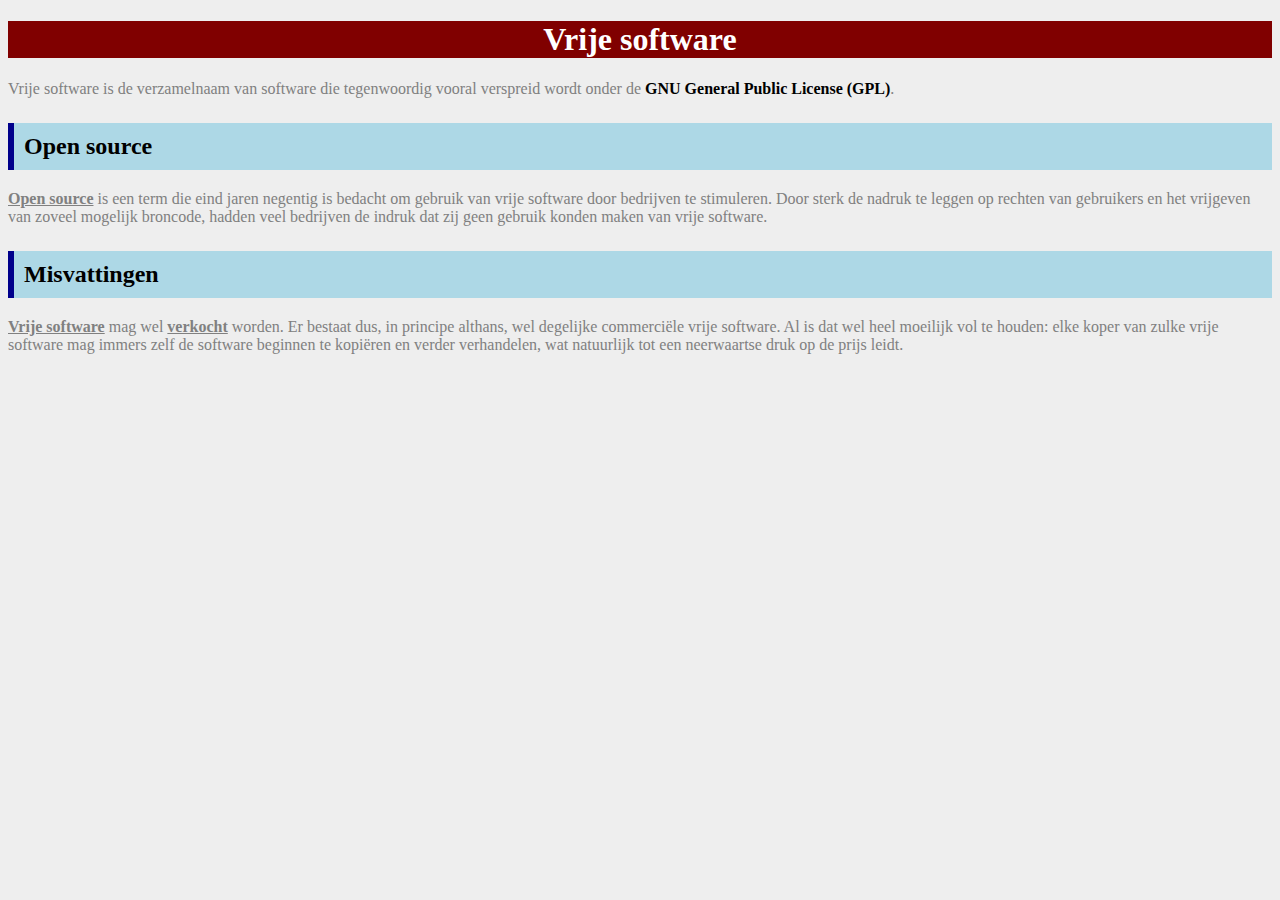
<file: les_02_css/index.html>
<!DOCTYPE html>
<html lang="nl">
<head>
    <title>Les 02 - Oef 01</title>
    <meta http-equiv="Content-Type" content="text/html; charset=utf-8" />
    <meta name="author" content="Docent" />
    <link href="style.css" rel="stylesheet" type="text/css">
</head>

<body>
    <h1>Vrije software</h1>
    <p>Vrije software is de verzamelnaam van software die tegenwoordig vooral verspreid wordt onder de <strong id="extra">GNU
            General Public License (GPL)</strong>.</p>
    <h2>Open source</h2>
    <p><a class="lijntje">Open source</a> is een term die eind jaren negentig is bedacht om gebruik van vrije software door bedrijven te
        stimuleren. Door sterk de nadruk te leggen op rechten van gebruikers en het vrijgeven van zoveel mogelijk
        broncode, hadden veel bedrijven de
        indruk dat zij geen gebruik konden maken van vrije software.</p>
    <h2>Misvattingen</h2>
    <p> <a class="lijntje">Vrije software</a> mag wel <a class="lijntje">verkocht</a> worden. Er bestaat dus, in principe althans, wel degelijke commerciële vrije
        software. Al is dat wel heel moeilijk vol te houden: elke koper van zulke vrije software mag immers zelf de
        software beginnen te kopiëren
        en verder verhandelen, wat natuurlijk tot een neerwaartse druk op de prijs leidt.
    </p>
</body>

</html>
</file>
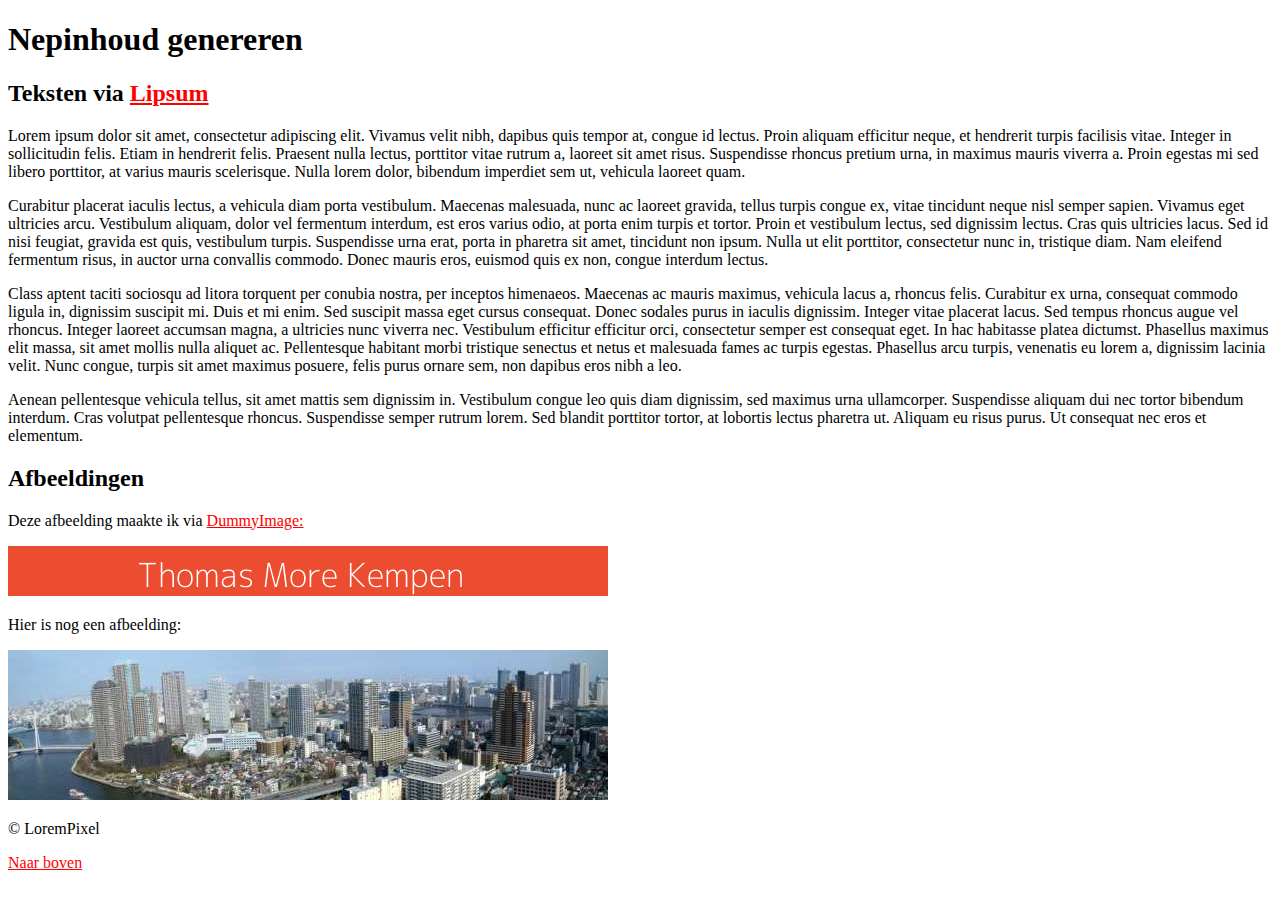
<file: les_02_css/oefening 2/index.html>
<!DOCTYPE html>
<html lang="nl">

<head>
    <title>Les 02 - Oef 02</title>
    <meta http-equiv="Content-Type" content="text/html; charset=utf-8" />
    <meta name="author" content="Docent" />
    <link rel="stylesheet" href="style.css"/>
</head>

<body>
    <a id="top"></a>
    <h1>Nepinhoud genereren</h1>
    <h2>Teksten via <a href="http://www.lipsum.com/">Lipsum</a></h2>
    <p>Lorem ipsum dolor sit amet, consectetur adipiscing elit. Vivamus velit nibh, dapibus quis tempor at, congue id
        lectus. Proin aliquam efficitur neque, et hendrerit turpis facilisis vitae. Integer in sollicitudin felis. Etiam
        in hendrerit felis. Praesent
        nulla lectus, porttitor vitae rutrum a, laoreet sit amet risus. Suspendisse rhoncus pretium urna, in maximus
        mauris viverra a. Proin egestas mi sed libero porttitor, at varius mauris scelerisque. Nulla lorem dolor,
        bibendum imperdiet sem ut, vehicula
        laoreet quam.
    </p>
    <p>Curabitur placerat iaculis lectus, a vehicula diam porta vestibulum. Maecenas malesuada, nunc ac laoreet gravida,
        tellus turpis congue ex, vitae tincidunt neque nisl semper sapien. Vivamus eget ultricies arcu. Vestibulum
        aliquam, dolor vel fermentum
        interdum, est eros varius odio, at porta enim turpis et tortor. Proin et vestibulum lectus, sed dignissim
        lectus. Cras quis ultricies lacus. Sed id nisi feugiat, gravida est quis, vestibulum turpis. Suspendisse urna
        erat, porta in pharetra sit
        amet, tincidunt non ipsum. Nulla ut elit porttitor, consectetur nunc in, tristique diam. Nam eleifend fermentum
        risus, in auctor urna convallis commodo. Donec mauris eros, euismod quis ex non, congue interdum lectus.
    </p>
    <p>Class aptent taciti sociosqu ad litora torquent per conubia nostra, per inceptos himenaeos. Maecenas ac mauris
        maximus, vehicula lacus a, rhoncus felis. Curabitur ex urna, consequat commodo ligula in, dignissim suscipit mi.
        Duis et mi enim. Sed suscipit
        massa eget cursus consequat. Donec sodales purus in iaculis dignissim. Integer vitae placerat lacus. Sed tempus
        rhoncus augue vel rhoncus. Integer laoreet accumsan magna, a ultricies nunc viverra nec. Vestibulum efficitur
        efficitur orci, consectetur
        semper est consequat eget. In hac habitasse platea dictumst. Phasellus maximus elit massa, sit amet mollis nulla
        aliquet ac. Pellentesque habitant morbi tristique senectus et netus et malesuada fames ac turpis egestas.
        Phasellus arcu turpis, venenatis
        eu lorem a, dignissim lacinia velit. Nunc congue, turpis sit amet maximus posuere, felis purus ornare sem, non
        dapibus eros nibh a leo.
    </p>
    <p>
        Aenean pellentesque vehicula tellus, sit amet mattis sem dignissim in. Vestibulum congue leo quis diam
        dignissim, sed maximus urna ullamcorper. Suspendisse aliquam dui nec tortor bibendum interdum. Cras volutpat
        pellentesque rhoncus. Suspendisse semper
        rutrum lorem. Sed blandit porttitor tortor, at lobortis lectus pharetra ut. Aliquam eu risus purus. Ut consequat
        nec eros et elementum.
    </p>
    <h2>Afbeeldingen</h2>
    <p>Deze afbeelding maakte ik via <a href="http://dummyimage.com/#demo">DummyImage:</a></p>
    <p><img src="afbeeldingen/TMK.png" alt="logo TM" /></p>
    <p>Hier is nog een afbeelding:</p>
    <p>
        <a href="http://lorempixel.com/"><img src="afbeeldingen/city.jpg" alt="city" /></a>
    </p>
    <p>&copy; LoremPixel</p>
    <p><a href="#top">Naar boven</a></p>
</body>

</html>
</file>
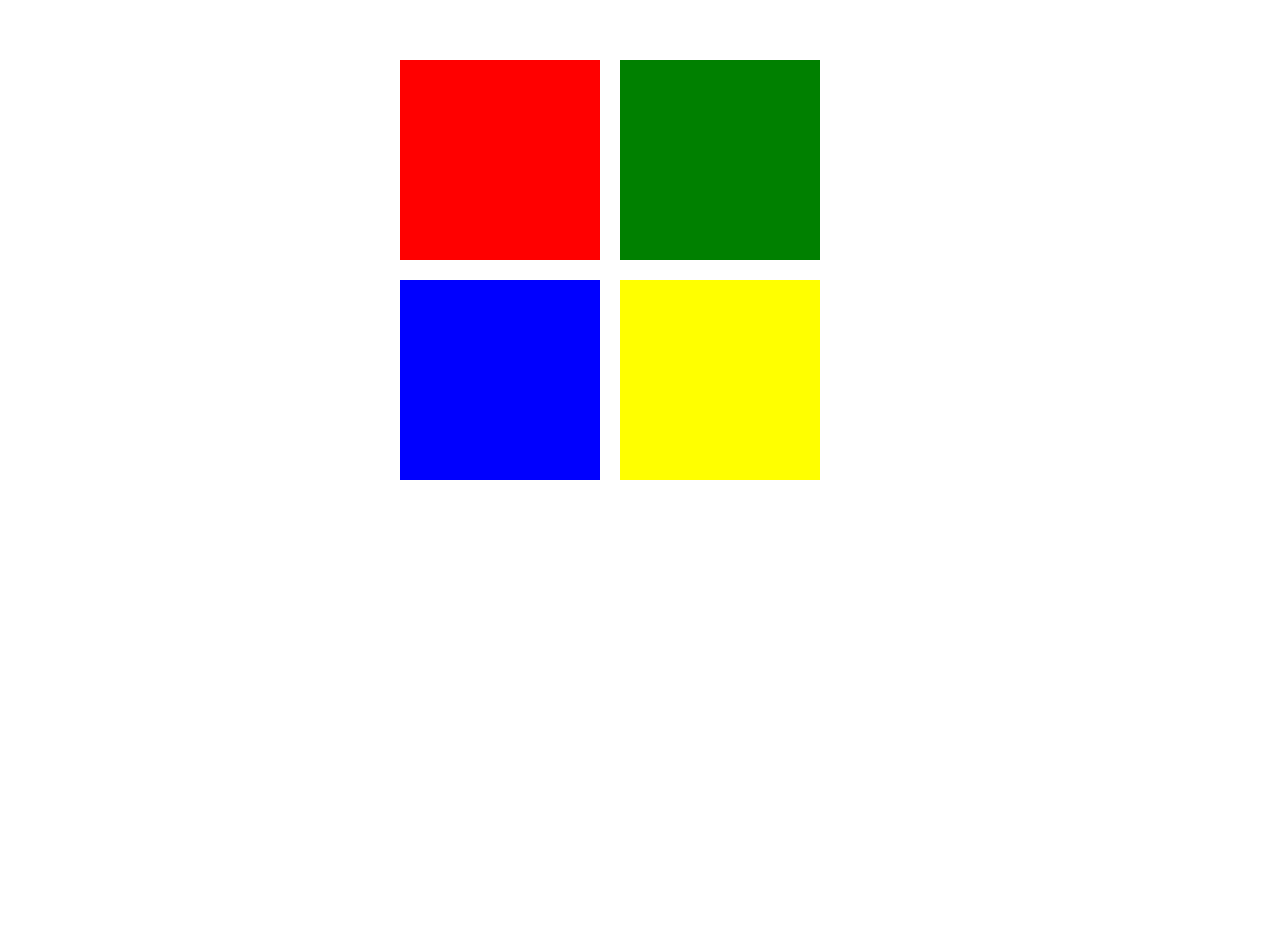
<file: les_02_css/oefening 3/index.html>
<!DOCTYPE html>
<html lang="nl">

<head>
    <title>Les 02 - Oef 03</title>
    <meta http-equiv="Content-Type" content="text/html; charset=utf-8" />
    <meta name="author" content="Docent" />
    <link rel="stylesheet" href="style.css">
</head>

<body>

    <div class="container">
        <div class="box red"></div>
         <div class="box green"></div>
        <div class="box blue"></div>
        <div class="box yellow"></div>
    </div>
</body>

</html>
</file>
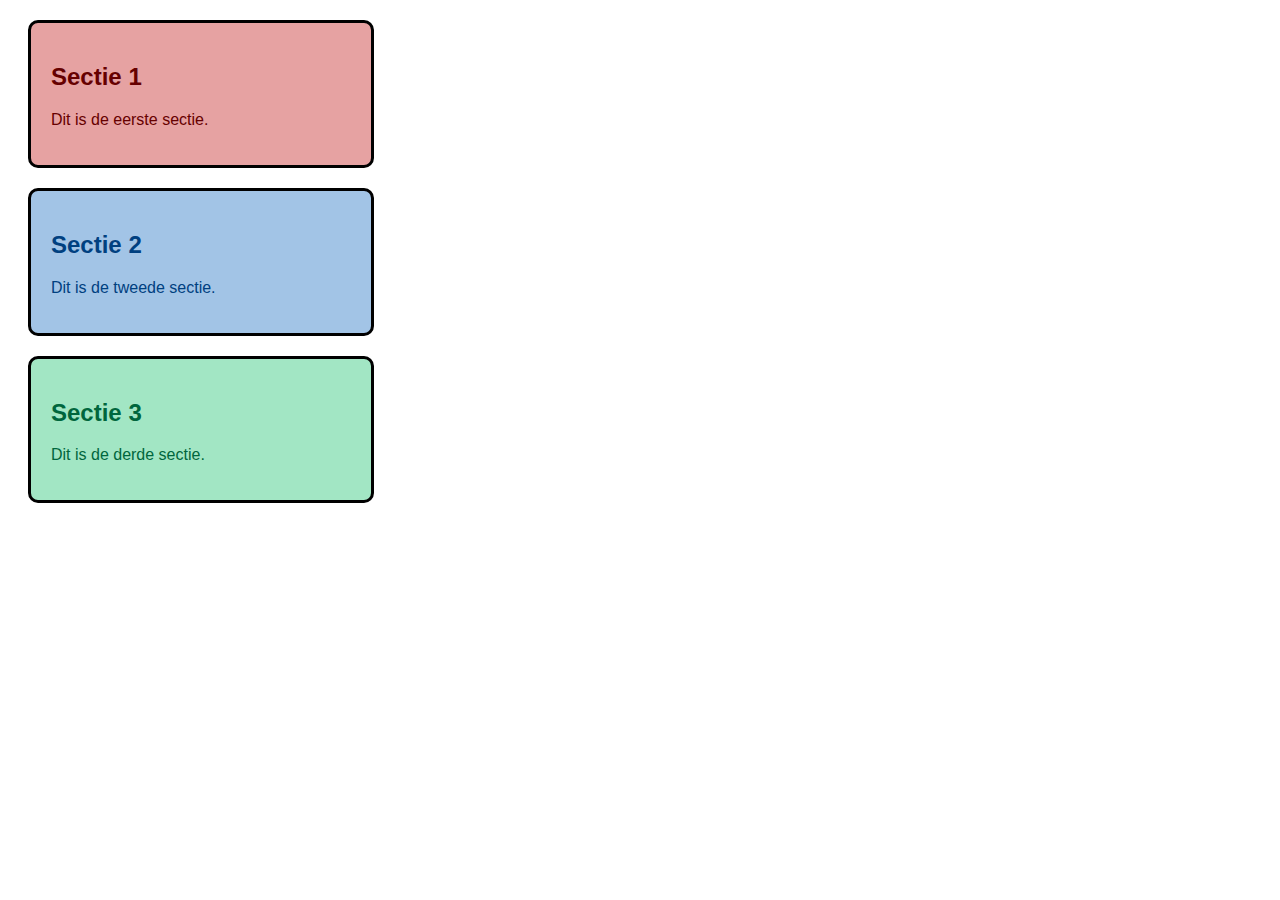
<file: les_02_css/oefening 4/index.html>
<!DOCTYPE html>
<html lang="nl">

<head>
    <title>Les 02 - Oef 04</title>
    <meta http-equiv="Content-Type" content="text/html; charset=utf-8" />
    <meta name="author" content="Docent" />
    <link rel="stylesheet" href="style.css"/>
</head>

<body>
    <div class="section een">
        <h2>Sectie 1</h2>
        <p>Dit is de eerste sectie.</p>
    </div>

    <div class="section twee">
        <h2>Sectie 2</h2>
        <p>Dit is de tweede sectie.</p>
    </div>

    <div class="section drie">
        <h2>Sectie 3</h2>
        <p>Dit is de derde sectie.</p>
    </div>
</body>

</html>
</file>
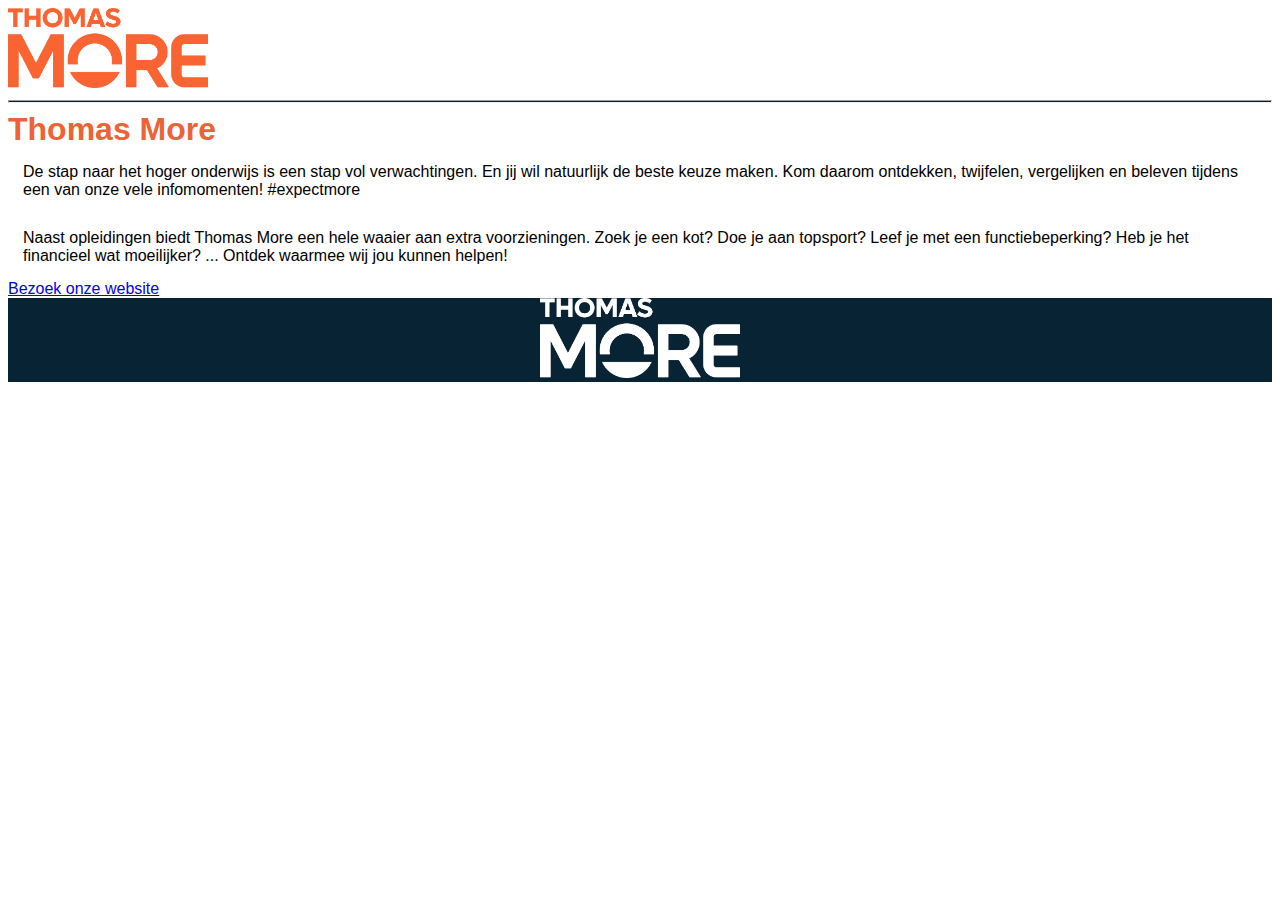
<file: les_03_text_images_lists/oefening 1/index.html>
<!DOCTYPE html>
<html lang="nl">

<head>
    <meta charset="UTF-8" />
    <meta http-equiv="X-UA-Compatible" content="IE=edge" />
    <meta name="viewport" content="width=device-width, initial-scale=1.0" />
    <title>Les 03 - Oef 01</title>
    <link rel="stylesheet" href="style.css"/>
</head>

<Naast>
    <img src="img/thomas-more-logo_oranje_WEB.png" alt="dit is alt" title="thomasmore" class="afbeelding-breedte"/>
    <hr></hr>
    <!-- Titel -->
   <h1>Thomas More</h1>

    <!-- Tekst -->
    <p>De stap naar het hoger onderwijs is een stap vol verwachtingen. En jij wil natuurlijk de beste keuze maken. Kom
    daarom ontdekken, twijfelen, vergelijken en beleven tijdens een van onze vele infomomenten! #expectmore</p>
    
    <p>Naast opleidingen biedt Thomas More een hele waaier aan extra voorzieningen. 
        Zoek je een kot? Doe je aan topsport? Leef je met een functiebeperking? 
        Heb je het financieel wat moeilijker? ... 
        Ontdek waarmee wij jou kunnen helpen!</p>

    <!-- Link -->
    <a href="https://www.thomasmore.be/" target="_blank"> Bezoek onze website</a>

    <!-- Afbeelding -->
    <div class="container">

       <img class="afbeelding-breedte" src="img/thomas-more-logo_wit_WEB.png">


    </div>
    

</body>

</html>
</file>
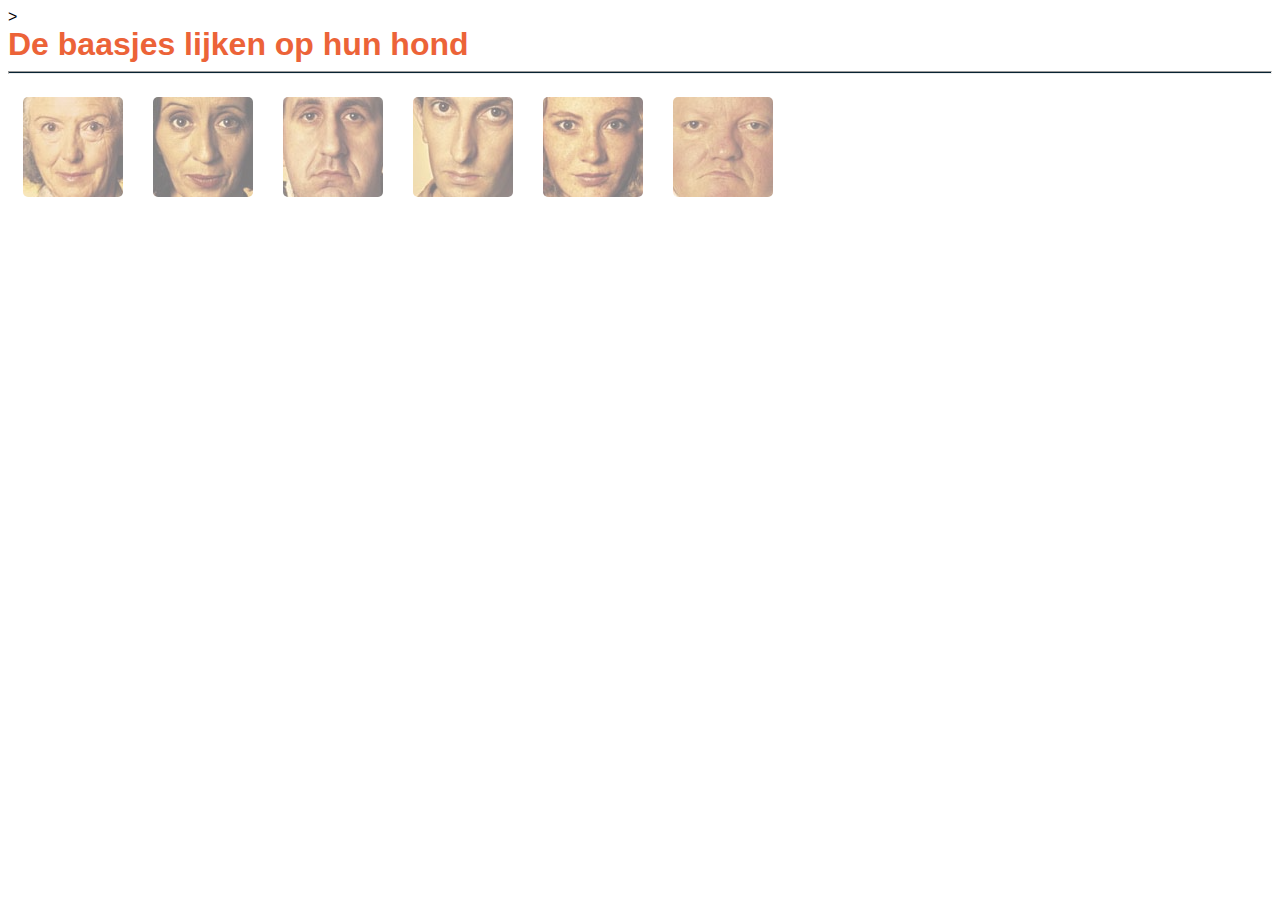
<file: les_03_text_images_lists/oefening 2/index.html>
<!DOCTYPE html>
<html lang="en">
<head>
    <meta charset="UTF-8">
    <meta name="viewport" content="width=device-width, initial-scale=1.0">
    <title>Document</title>
    <link rel="stylesheet" href="style.css"/>>
</head>
    <h1>De baasjes lijken op hun hond</h1>
    
    <hr></hr>

    <a href="eigenaar1.html">
        <img src="img/klein/1.jpg"/>
    </a>
    <a href="eigenaar2.html">
        <img src="img/klein/2.jpg"/>
    </a>
    <a href="eigenaar3.html">
        <img src="img/klein/3.jpg"/>
    </a>
    <a href="eigenaar4.html">
        <img src="img/klein/4.jpg"/>
    </a>
    <a href="eigenaar5.html">
        <img src="img/klein/5.jpg"/>
    </a>
    <a href="eigenaar6.html">
        <img src="img/klein/6.jpg"/>
    </a>

</body>
</html>
</file>
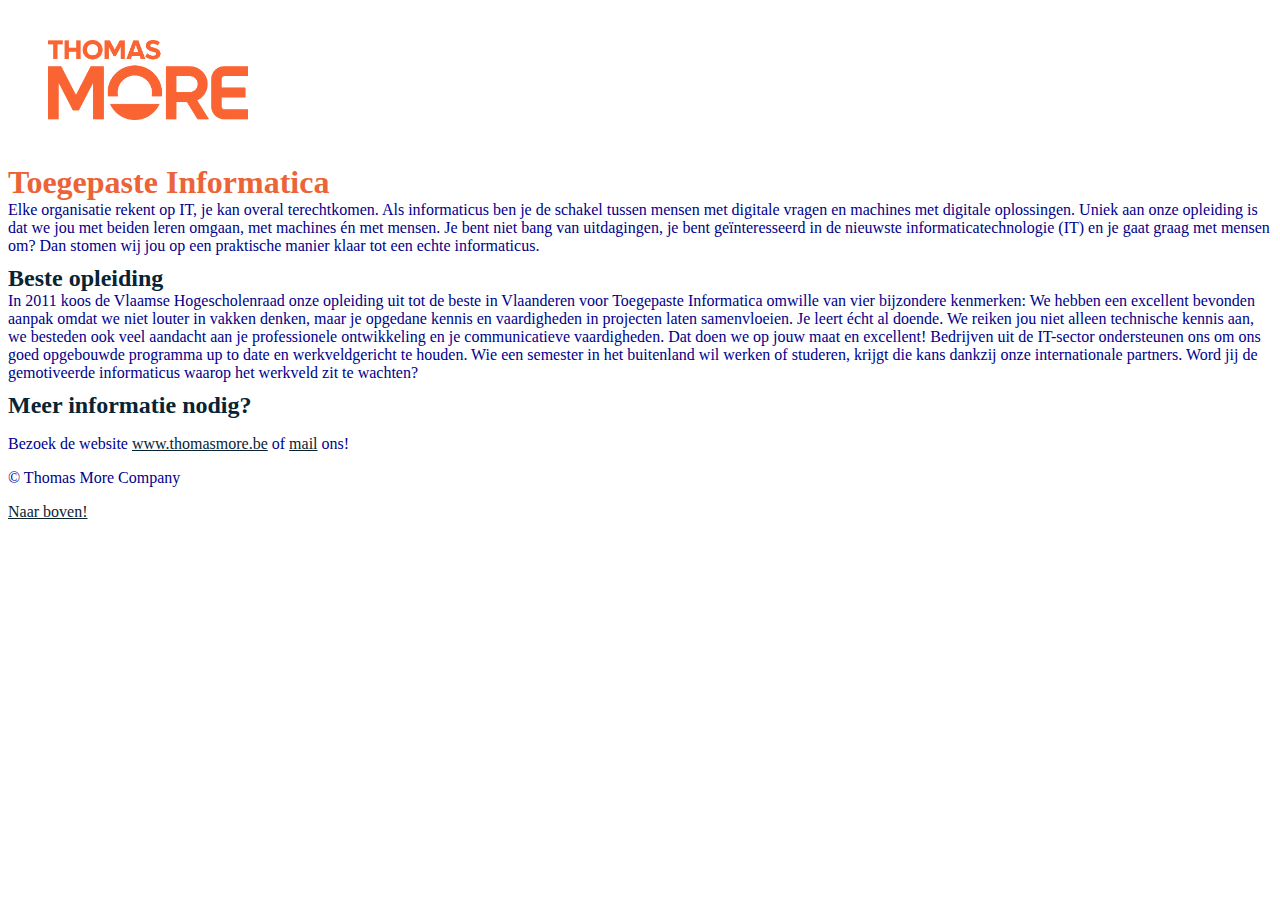
<file: les_03_text_images_lists/oefening 3/index.html>
<!DOCTYPE html>
<html lang="nl">

<head>
    <meta charset="UTF-8" />
    <meta http-equiv="X-UA-Compatible" content="IE=edge" />
    <meta name="viewport" content="width=device-width, initial-scale=1.0" />
    <title>Les 02 - Oef 03</title>
    <link rel="stylesheet" href="style.css"/>
</head>

<body>
    <!-- Titel -->
    <div class="afbeelding">
        <img src="img/thomas-more-logo_oranje_WEB.png" class="afbeelding-breedte" alt="dit is een alt" title="logo thomasmore">
    </div>
    
    <h1>Toegepaste Informatica</h1>

    <!-- Tekst -->
    Elke organisatie rekent op IT, je kan overal terechtkomen. Als informaticus ben je de schakel tussen mensen met
    digitale vragen en machines met digitale oplossingen. Uniek aan onze opleiding is dat we jou met beiden leren
    omgaan, met machines én met mensen.
    Je bent niet bang van uitdagingen, je bent geïnteresseerd in de nieuwste informaticatechnologie (IT) en je gaat
    graag met mensen om? Dan stomen wij jou op een praktische manier klaar tot een echte informaticus.

    <!-- Titel -->
    <h2>Beste opleiding</h2>

    <!-- Tekst -->
    In 2011 koos de Vlaamse Hogescholenraad onze opleiding uit tot de beste in Vlaanderen voor Toegepaste Informatica
    omwille van vier bijzondere kenmerken: We hebben een excellent bevonden aanpak omdat we niet louter in vakken
    denken, maar je opgedane kennis
    en vaardigheden in projecten laten samenvloeien. Je leert écht al doende. We reiken jou niet alleen technische
    kennis aan, we besteden ook veel aandacht aan je professionele ontwikkeling en je communicatieve vaardigheden. Dat
    doen we op jouw maat
    en excellent! Bedrijven uit de IT-sector ondersteunen ons om ons goed opgebouwde programma up to date en
    werkveldgericht te houden. Wie een semester in het buitenland wil werken of studeren, krijgt die kans dankzij onze
    internationale partners. Word
    jij de gemotiveerde informaticus waarop het werkveld zit te wachten?

    <!-- Titel -->
    <h2>Meer informatie nodig?</h2>

    <!-- Tekst -->

    <!-- Link -->
    <p>Bezoek de website <a href="http://www.thomasmore.be">www.thomasmore.be</a> of <a href="mailto:info@thomasmore.be">mail</a> ons!</p>
    <!-- Copywright -->
    <p>&copy; Thomas More Company</p>
    <a href="index.html">Naar boven!</a>

</body>

</html>
</file>
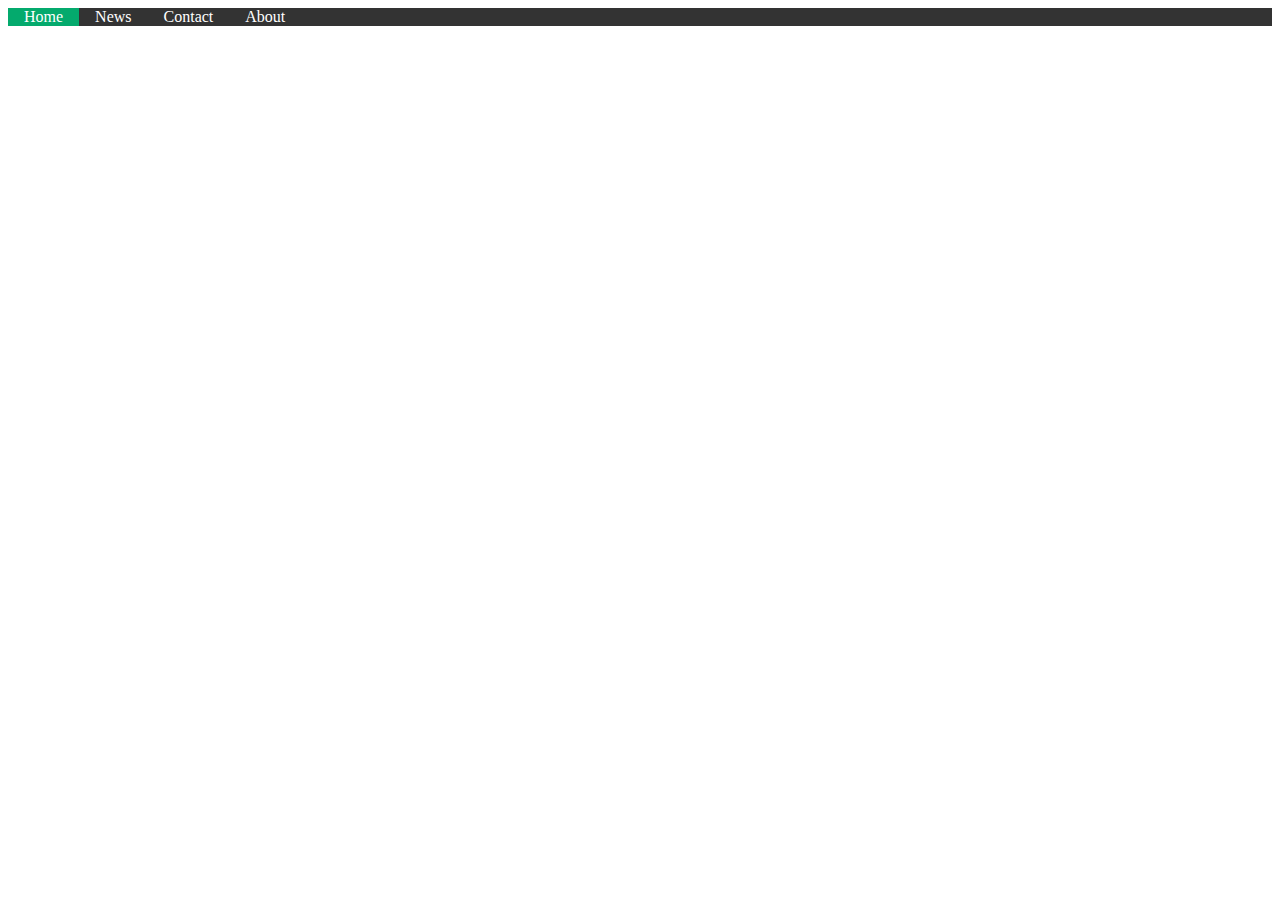
<file: les_03_text_images_lists/oefening 4/index.html>
<!DOCTYPE html>
<html lang="en">
<head>
    <meta charset="UTF-8">
    <meta name="viewport" content="width=device-width, initial-scale=1.0">
    <title>Document</title>
    <link rel="stylesheet" href="style.css"/>
</head>
<body>
   <ul>
    <li><a class="active" href="#home">Home</a></li>
    <li><a href="#news">News</a></li>
    <li><a href="#contact">Contact</a></li>
    <li><a href="#about">About</a></li>
   </ul>

</body>
</html>
</file>
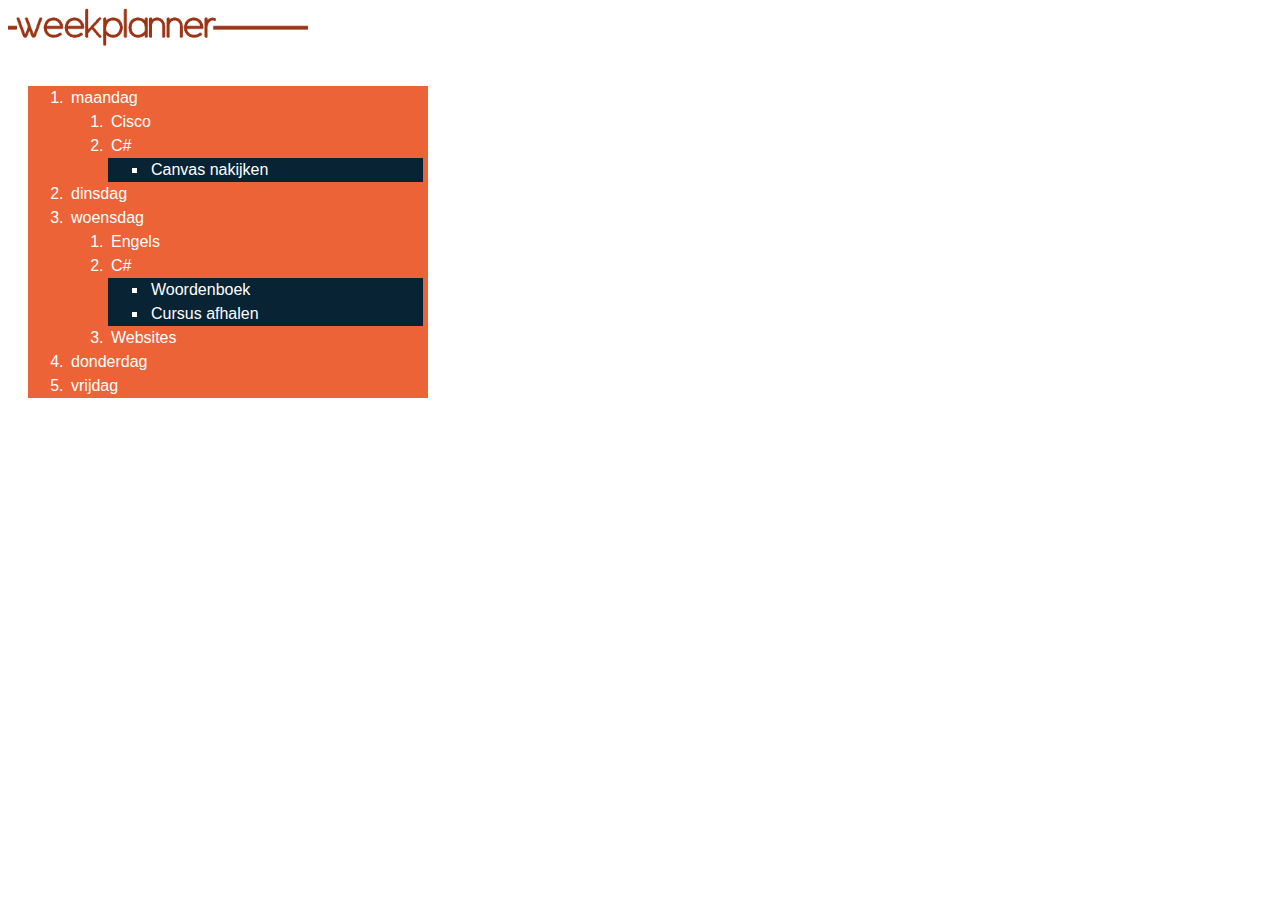
<file: les_03_text_images_lists/oefening 5/index.html>
<!DOCTYPE html>
<html lang="en">
<head>
    <meta charset="UTF-8">
    <meta name="viewport" content="width=device-width, initial-scale=1.0">
    <title>Document</title>
    <link rel="stylesheet" href="style.css"/>
</head>
<body>
    <img src="img/weekplanner.gif" alt="weekplanner afbeelding" title="weekplanner" class="afbeelding"/>

    <div class="container">
    <ol>
        <li>maandag</li>
        <ol>
            <li>Cisco</li>
            <li>C#</li>
            <ul>
                <li>Canvas nakijken</li>
            </ul>
        </ol>
        <li>dinsdag</li>
        <li>woensdag</li>
        <ol>
            <li>Engels</li>
            <li>C#</li>
            <ul>
                <li>Woordenboek</li>
                <li>Cursus afhalen</li>
            </ul>
            <li>Websites</li>
        </ol>
        <li>donderdag</li>
        <li>vrijdag</li>
        
    </ol>
</div>
</body>
</html>
</file>
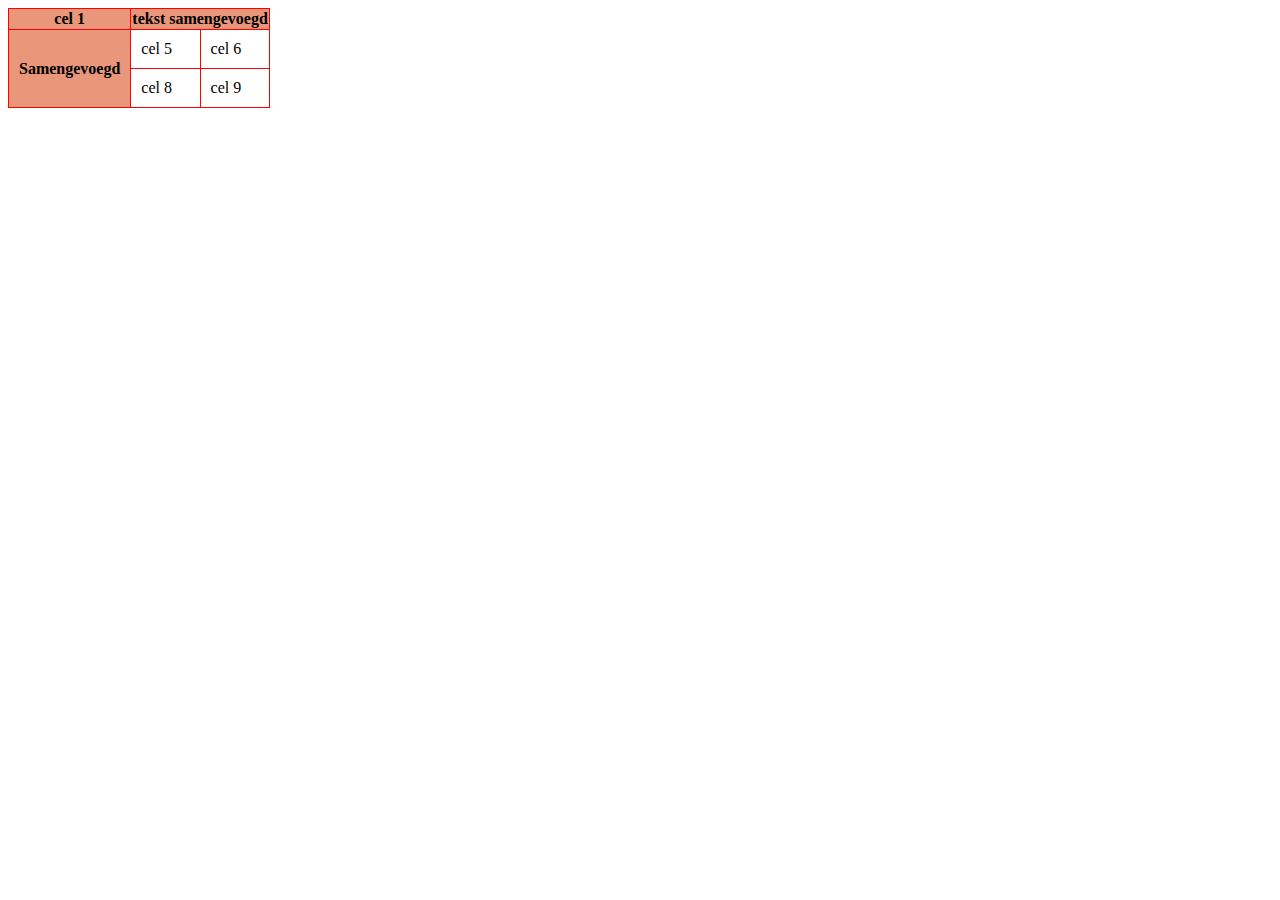
<file: les_04_tables/oefening 0/index.html>
<!DOCTYPE html>
<html lang="en">
<head>
    <meta charset="UTF-8">
    <meta name="viewport" content="width=device-width, initial-scale=1.0">
    <title>Document</title>

    <link rel="stylesheet" href="style.css"/>
</head>
<body>
    <table>

        <tr>
            <th>cel 1</th>
            <th colspan="2">tekst samengevoegd</th>
        </tr>

        <tr>

            <td class="kleur" rowspan="2">Samengevoegd </td>
            <td>cel 5</td>
            <td>cel 6</td>
        </tr>

        <tr>
            <td>cel 8</td>
            <td>cel 9</td>
        </tr>


    </table>
</body>
</html>
</file>
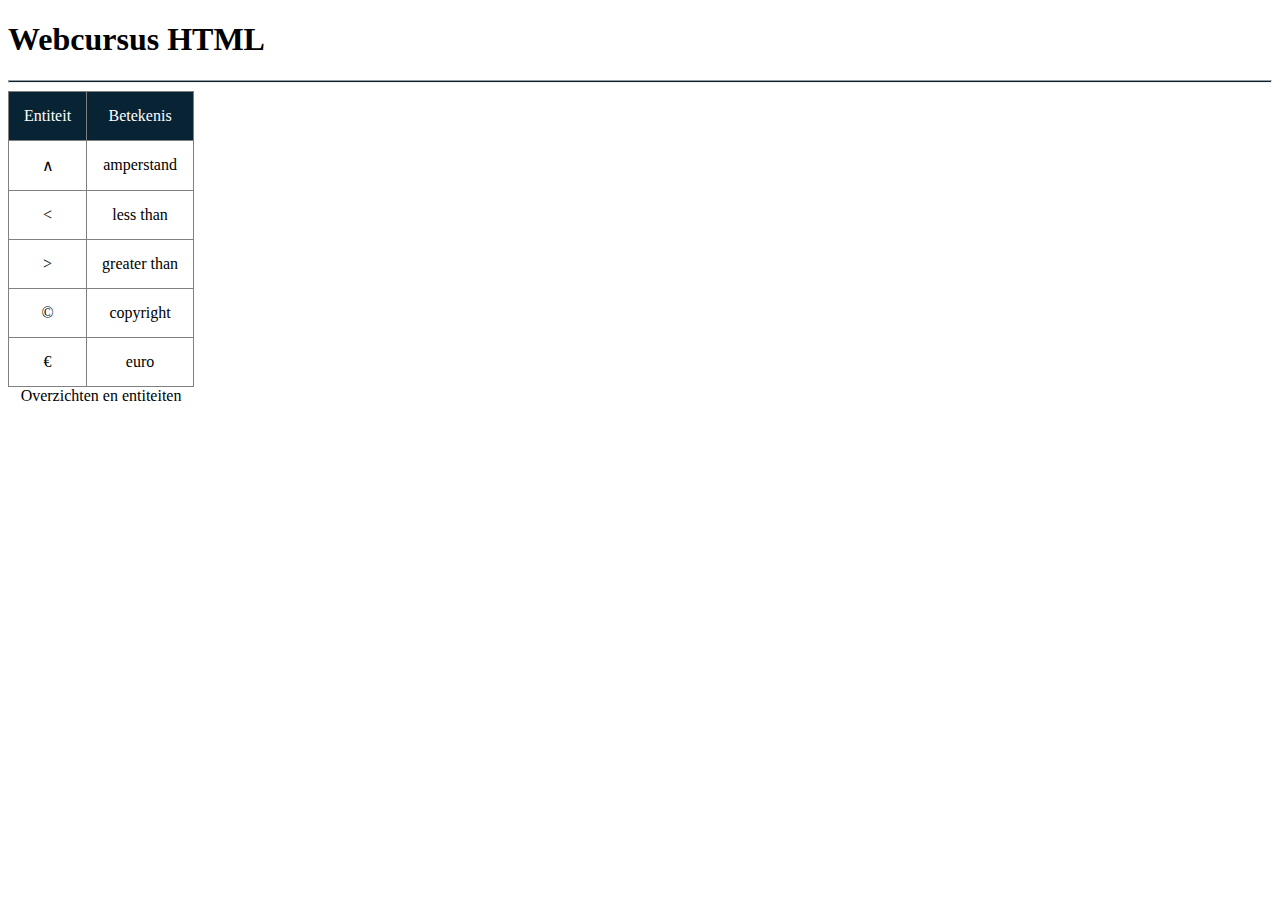
<file: les_04_tables/oefening 1/index.html>
<!DOCTYPE html>
<html lang="en">
<head>
    <meta charset="UTF-8">
    <meta name="viewport" content="width=device-width, initial-scale=1.0">
    <title>Document</title>
    <link rel="stylesheet" href="style.css"/>
</head>
<body>
    <h1>
        Webcursus HTML
    </h1>
    <hr>

    <table>
        <caption>Overzichten en entiteiten</caption>
        <tr>
            <td class="background">
                Entiteit
            </td>
           
            <td class="background">
                Betekenis
            </td>
        </tr>


        <tr>
            <td>
                &and;
            </td>
           
            <td>
                amperstand
            </td>
        </tr>
        

        <tr>
            <td>
                &lt;
            </td>
           
            <td>
                less than
            </td>
        </tr>

        <tr>
            <td>
                &gt;
            </td>
           
            <td>
                greater than
            </td>
        </tr>

        <tr>
            <td>
                &copy;
            </td>
           
            <td>
                copyright
            </td>
        </tr>

        <tr>
            <td>
                &euro;
            </td>
           
            <td>
                euro
            </td>
        </tr>
    </table>
</body>
</html>
</file>
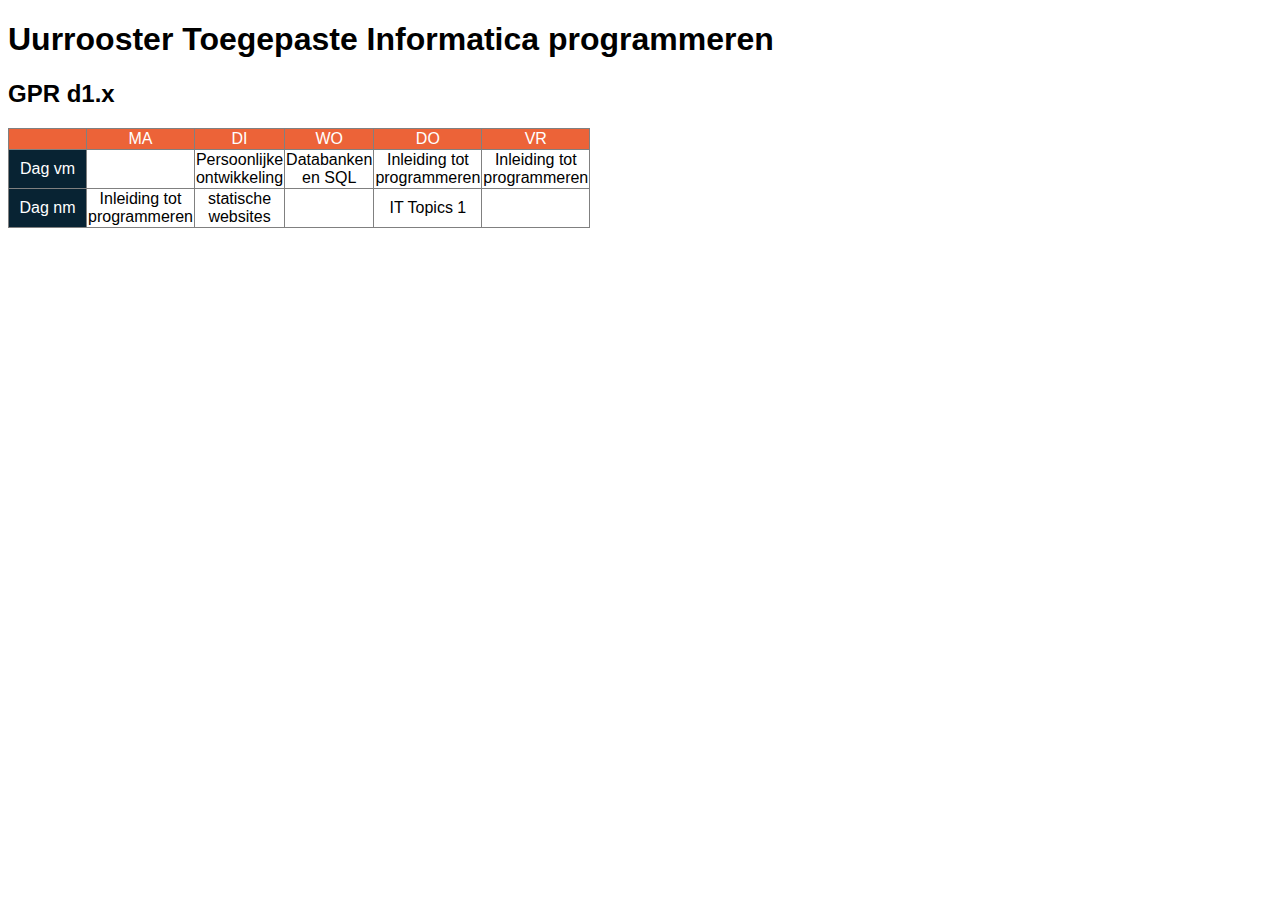
<file: les_04_tables/oefening 2/index.html>
<!DOCTYPE html>
<html lang="en">
<head>
    <meta charset="UTF-8">
    <meta name="viewport" content="width=device-width, initial-scale=1.0">
    <title>Document</title>
    <link rel="stylesheet" href="style.css"/>
</head>
<body>
    <h1>
        Uurrooster Toegepaste Informatica programmeren
    </h1>

    <h2>GPR d1.x</h2>

    <table>
        <tr>
            <td class="eerstekolom"></td>
            <td class="eerstekolom">MA</td>
            <td class="eerstekolom">DI</td>
            <td class="eerstekolom">WO</td>
            <td class="eerstekolom">DO</td>
            <td class="eerstekolom">VR</td>
        
        </tr>

        <tr>
            <td class="blauweachtergrond">Dag vm</td>
            <td></td>
            <td>Persoonlijke ontwikkeling</td>
            <td>Databanken en SQL</td>
            <td>Inleiding tot programmeren</td>
            <td>Inleiding tot programmeren</td>
        </tr>

        <tr>
            <td class="blauweachtergrond">Dag nm</td>
            <td>Inleiding tot programmeren</td>
            <td>statische websites</td>
            <td></td>
            <td>IT Topics 1</td>
            <td></td>
        </tr>
    </table>
</body>
</html>
</file>
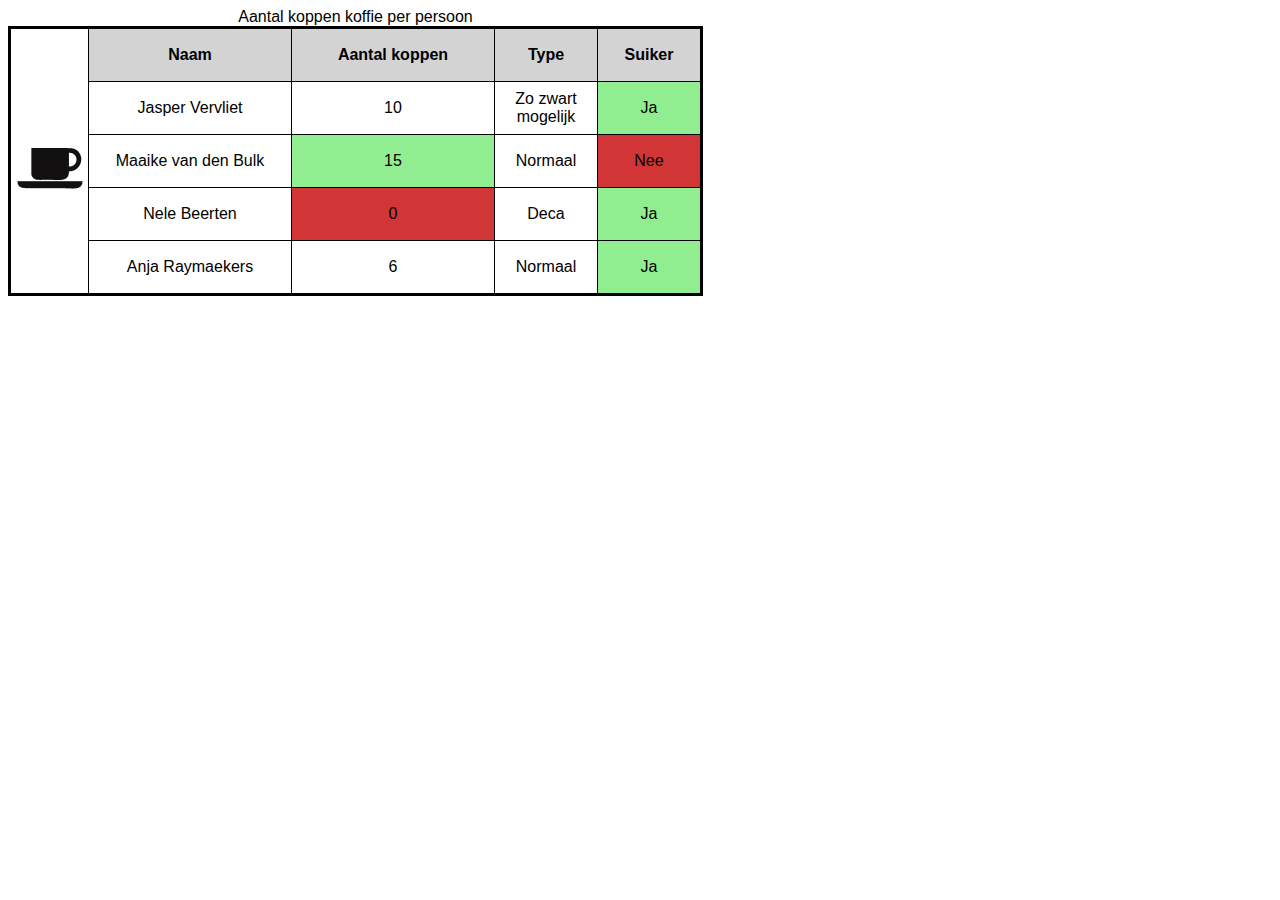
<file: les_04_tables/oefening 3/index.html>
<!DOCTYPE html>
<html lang="en">
<head>
    <meta charset="UTF-8">
    <meta name="viewport" content="width=device-width, initial-scale=1.0">
    <title>Document</title>
    <link rel="stylesheet" href="style.css"/>
</head>
<body>
    <table>
        <caption>Aantal koppen koffie per persoon</caption>
        <tr>
            <td rowspan = 5><img src="koffie.jpg"/></td>
            <th class = "kolomBreed">Naam</th>
            <th class = "kolomBreed">Aantal koppen</th>
            <th class = "kolomSmal">Type</th>
            <th class = "kolomSmal">Suiker</th>
        </tr>
        <tr>
            <td class = "kolomBreed">Jasper Vervliet</td>
            <td class = "kolomBreed">10</td>
            <td class = "kolomSmal">Zo zwart mogelijk</td>
            <td class = "kolomSmal groen">Ja</td>
        </tr>
        <tr>
            <td class = "kolomBreed">Maaike van den Bulk</td>
            <td class = "kolomBreed groen">15</td>
            <td class = "kolomSmal">Normaal</td>
            <td class = "kolomSmal rood">Nee</td>
        </tr>
        <tr>
            <td class = "kolomBreed">Nele Beerten</td>
            <td class = "kolomBreed rood">0</td>
            <td class = "kolomSmal">Deca</td>
            <td class = "kolomSmal groen">Ja</td>
        </tr>
        <tr>
            <td class = "kolomBreed">Anja Raymaekers</td>
            <td class = "kolomBreed">6</td>
            <td class = "kolomSmal">Normaal</td>
            <td class = "kolomSmal groen">Ja</td>
        </tr>
    </table>
    
</body>
</html>
</file>
<file: les_02_css/style.css>
body{
    background-color: #eee;
}
h1{
    background-color: maroon;
    color: white;
    text-align: center;
}
h2{
    background-color: lightblue;
    border-left: 6px solid;
    border-color: darkblue;
    padding: 10px;
    
}
p{
    color: gray;
    margin-bottom: 25px;
}
.lijntje{
    text-decoration-line: underline;
    font-weight: 700;
}
#extra{
    color: black;
    font-weight: 700;
   
}
</file>
<file: les_02_css/oefening 2/style.css>
a:link{
    color: red;
}
a:visited{
    color: green;
}
a:hover{
    color: pink;
}
a:active{
    color: blue;
}
p:hover{
    background-color:yellow;
}
</file>
<file: les_02_css/oefening 3/style.css>
html, body{
    height: 100%;
    margin: 0px;
    padding: 0px;
}
.container{
    width: 500px;
    margin: auto;
    margin-top: 50px;
}
.box{
    width: 200px;
    height: 200px;
    margin: 10px;
    float: left;
}
.red{
    background-color: red;
}
.green{
    background-color: green;
}
.blue{
background-color: blue;
}
.yellow{
background-color: yellow;
}
</file>
<file: les_02_css/oefening 4/style.css>
:root{
    --een: #e6a2a2;
    --texteen: #600;

    --twee: #a2c4e6;
    --textween: #004080;
    
    --drie: #a2e6c4;
    --textdrie: #00663d;
}

body{
    font-family: Arial, Helvetica, sans-serif;
}

.section{
    width: 300px;
    padding: 20px;
    margin: 20px;
    border: 3px solid;
    border-color: #000000;
    border-radius: 10px;
}

.een{
    background-color: var(--een);
    color: var(--texteen);
}

.twee{
    background-color: var(--twee);
    color: var(--textween);
}

.drie{
    background-color: var(--drie);
    color: var(--textdrie);
}
</file>
<file: les_03_text_images_lists/oefening 1/style.css>
:root{
    --color-thomasmore: #ec6338;
    --blauw-thomasmore: #082333;
}

body{
    font-family: Arial, Helvetica, sans-serif;
    font-size:12;
}
hr{
    height: 1px;
    background-color: var(--blauw-thomasmore);
}
h1{
    padding: 0%;
    margin: 0%;
    font-size: 2em;
    color: var(--color-thomasmore);
}
p{
    margin: 0%;
    padding: 15px;
}
a:hover{
    color: var(--color-thomasmore);
}
a:link{
    text-decoration: underline;
}
.container{ 
    margin: auto;
    text-align: center;
    background-color: var(--blauw-thomasmore);
}
.afbeelding-breedte{
    width: 200px;
}
</file>
<file: les_03_text_images_lists/oefening 2/style.css>
:root{
    --thomasmore: #ec6338;
    --blauw-thomasmore: #082333;
}
body{
   
    font-family:Arial, Helvetica, sans-serif;
}
h1{
    margin: 0%;
    padding: 0%;
    font-size: 2em;
    color: var(--thomasmore);
}
hr{
    height: 1px;
    background-color: var(--blauw-thomasmore);
}
img{
    border-radius: 5%;
    margin:15px;
    float: left;
    opacity: 0.5;
    
}
img:hover{
    opacity: 1.0;
}
</file>
<file: les_03_text_images_lists/oefening 3/style.css>
:root{
    --color-thomasmore: #ec6338;
    --blauw-thomasmore: #082333;
}
body{
    color: darkblue;
    font-size: 16px;
}
h1{
    margin: 0%;
    padding: 0%;
    font-size: 2em;
    color: var(--color-thomasmore);
}

h2{
    margin: 0%;
    padding-top: 10px;
    font-size: 1.5em;
    color: var(--blauw-thomasmore);
}
img{
    margin: 20px;
}
.afbeelding{
    margin: 20px;
  
}
a:link{
    text-decoration: underline;
    color:var(--blauw-thomasmore);
}
a:hover{
    color: var(--color-thomasmore);
}
.afbeelding-breedte{
    width: 200px;
}
</file>
<file: les_03_text_images_lists/oefening 4/style.css>
ul{
    list-style-type: none;
    padding: 0%;
    margin: 0%;
    overflow: hidden;
    background-color: #333;
}
li{
    float: left;
}
li a{
    display: block;
    color: white;
    text-align: center;
    padding-top: 14;
    padding-left: 16px;
    padding-right: 16px;
    text-decoration: none;
}

li a:hover:not(.active){
    background-color: #111;
}

.active{
    background-color: #04AA6D;
}
</file>
<file: les_03_text_images_lists/oefening 5/style.css>
:root{
    --blauw-thomasmore: #082333;
    --oranje-thomasmore: #ec6338;
}
body{
    font-family: Arial, Helvetica, sans-serif;
    font: 16px;
    color: darkblue;
}
.afbeelding{
    width: 300px;
}
li{
    margin: 0%;
    padding: 3px;
}
ol{
    background-color: var(--oranje-thomasmore);
    color: white;
}
ul{
    background-color: var(--blauw-thomasmore);
    margin-right: 5px;
    color: white;
}
.container{
    padding: 20px;
    width: 400px;
}
</file>
<file: les_04_tables/oefening 0/style.css>
table{
  
    border: 1px solid red;
    border-collapse: collapse;
    
}


th{
    background-color: darksalmon;
}
td, th{
    border: 1px solid red;

}
td{
    padding: 10px;
}
.kleur{
    background-color: darksalmon;
    font-weight: bolder;
    text-align: center;
}
</file>
<file: les_04_tables/oefening 1/style.css>
:root{
    --blauw-thomasmore: #082333;
}

hr{
    width: auto;
    height: 1px;
    background-color: var(--blauw-thomasmore);
}
table{
    border: solid;
    border-collapse: collapse;
    border-width: 1px;
}
tr{
    border: solid gray;
    border-width: 1px;
}
td{
    border: solid gray;
    border-width: 1px;
    padding: 15px;
    text-align: center;
}
.background{
    background-color: var(--blauw-thomasmore);
    color: white;
}
caption{
   caption-side: bottom;
}
</file>
<file: les_04_tables/oefening 2/style.css>
:root{
    --blauw-thomasmore: #082333;
    --oranje-thomasmore: #ec6338;
}

body{
    font-family: Arial, Helvetica, sans-serif;
    
}

table{
    border: solid;
    border-width: 1px;
    border-collapse: collapse;
}
.eerstekolom{
    background: var(--oranje-thomasmore);
    width: 75px;
    color: white;
    text-align: center;
}

td{
    border: solid gray;
    border-width: 1px;
    text-align: center;
}

.blauweachtergrond{
    color: white;
    background-color: var(--blauw-thomasmore);
}
</file>
<file: les_04_tables/oefening 3/style.css>
:root
{
    --blauw-thomasmore: #082333;
    --oranje-thomasmore: #ec6338;
}
body
{
    font-size: auto;
    font-family:Arial, Helvetica, sans-serif
}
table
{
    border: 3px solid black;
    border-collapse: collapse;    
}
tr, th, td
{
    border: 1px solid black;
    height: 50px;
    margin: 4px;
    text-align: center;
}
th
{
    background-color: lightgray;
}
.kolomBreed
{
    width: 200px;
}
.kolomSmal
{
    width: 100px;
}
.groen
{
    background-color: lightgreen;
}
.rood
{
    background-color: rgb(209, 53, 53);
}
</file>
